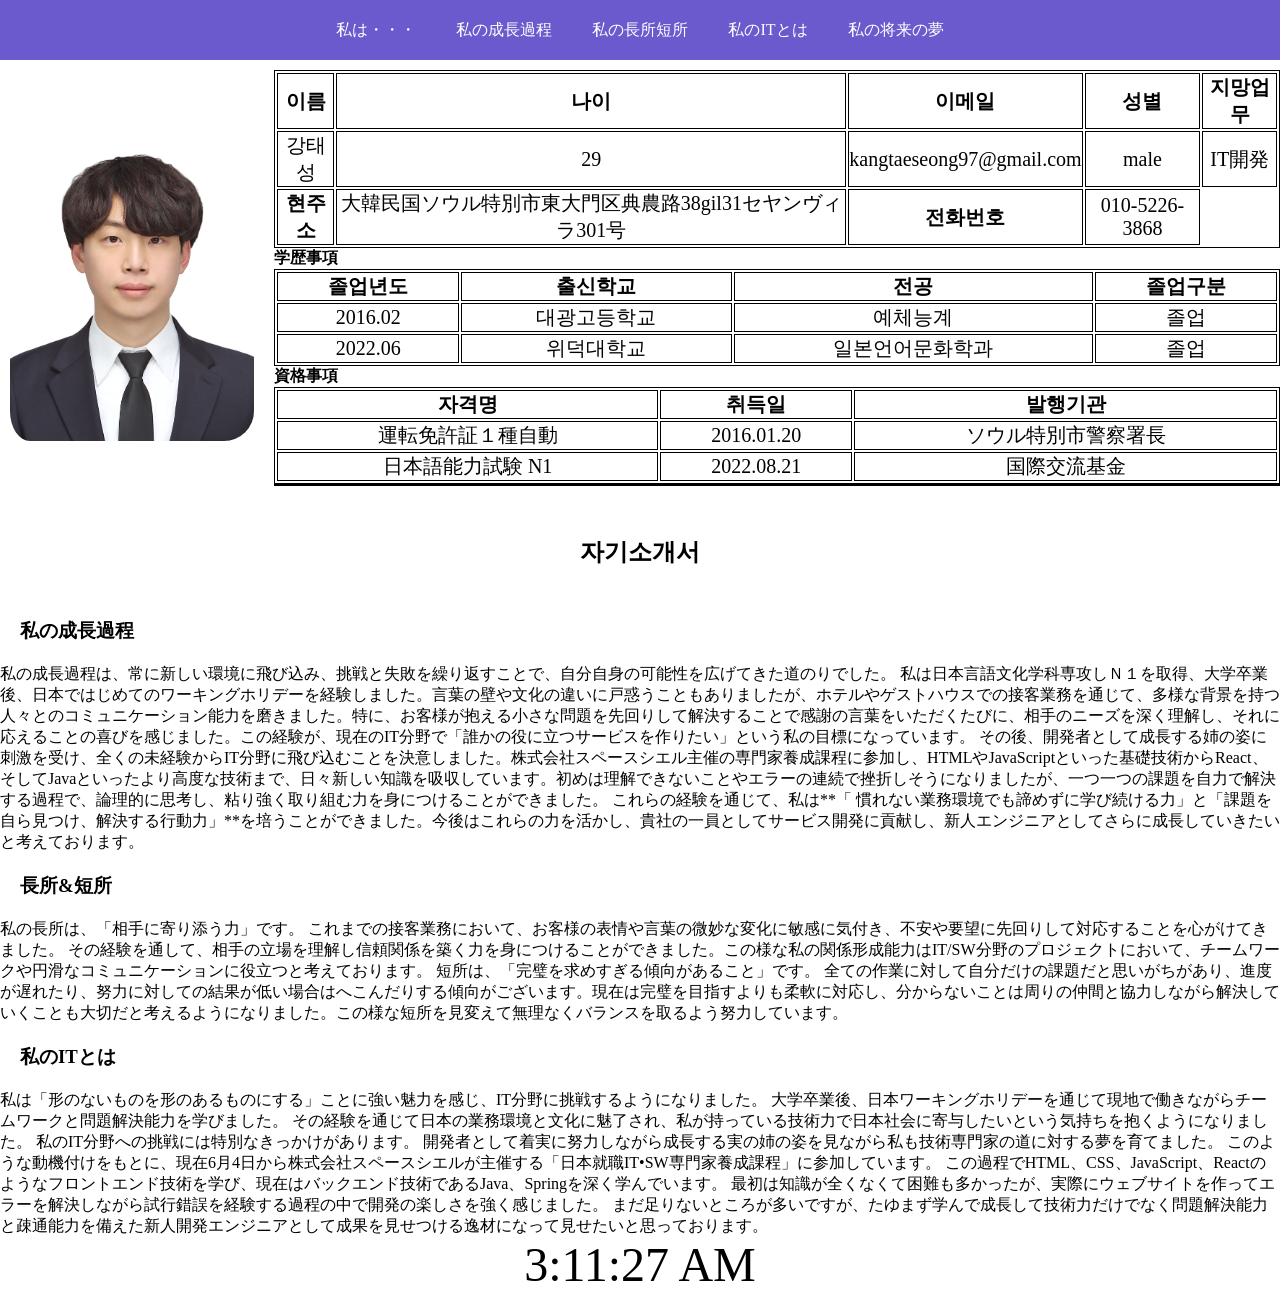
<file: index.html>
<!DOCTYPE html>
<html lang="en">
<head>
    <meta charset="UTF-8">
    <meta name="viewport" content="width=device-width, initial-scale=1.0">
    <title>My Proflie</title>
    <link rel="stylesheet" href="CSS/myprofile.css">
</head>
<body>
    <!-- 나의 이력서 -->
     <div id="container">
     <header>
        <nav>
            <ul id="list-nav">
                <li><a href="#myname">私は・・・</a>
                <li><a href="#myhistory">私の成長過程</a>
                <li><a href="#mypoint">私の長所短所</a>
                <li><a href="#myappeal">私のITとは</a>
                <li><a href="#mydream">私の将来の夢</a>
                </li>
            </ul>
            </nav>
            </header>
            <div id="main-display">
                <img src="images/kang.jpg" alt="나의 얼굴">
                <div id="main-profile">

               
                
                <div id="myname">
                    <table>
                        <thead>
                            <th>이름</th>
                            <th>나이</th>
                            <th>이메일</th>
                            <th>성별</th>
                            <th>지망업무</th>
                        </thead>
                        <tbody>
                            <td>강태성</td>
                            <td>29</td>
                            <td>kangtaeseong97@gmail.com</td>
                            <td>male</td>
                            <td>IT開発</td>
                            
                        </tbody>
                       <tr>
                            <th>현주소</th>
                            <td>
                                大韓民国ソウル特別市東大門区典農路38gil31セヤンヴィラ301号
                            </td>
                            <th>전화번호</th>
                            <td>010-5226-3868</td>
                       </tr>
                    </table>
                    <div>
                        <h4>学歴事項</h4>
                        <table id="profile_school">
                            <thead>
                                <th>졸업년도</th>
                                <th>출신학교</th>
                                <th>전공</th>
                                <th>졸업구분</th>
                            </thead>
                            <tbody>
                                <td>2016.02</td>
                                <td>대광고등학교</td>
                                <td>예체능계</td>
                                <td>졸업</td>
                            </tbody>
                            <tfoot>
                                <td>2022.06</td>
                                <td>위덕대학교</td>
                                <td>일본언어문화학과</td>
                                <td>졸업</td>
                            </tfoot>
                        </table>
                        <h4>資格事項</h4>
                        <table>
                            <thead>
                                <th>자격명</th>
                                <th>취득일</th>
                                <th>발행기관</th>
                            </thead>
                            <tbody>
                                <td>運転免許証１種自動</td>
                                <td>2016.01.20</td>
                                <td>ソウル特別市警察署長</td>
                            </tbody>
                            <tfoot>
                                <td>日本語能力試験 N1</td>
                                <td>2022.08.21</td>
                                <td>国際交流基金</td>
                            </tfoot>
                        </table>
                        <table>

                        </table>
                    </div>
                </div>
                </div>
            </div>
      <div id="">
<h2>자기소개서</h2>
<h3>私の成長過程</h3>
<p>私の成長過程は、常に新しい環境に飛び込み、挑戦と失敗を繰り返すことで、自分自身の可能性を広げてきた道のりでした。

私は日本言語文化学科専攻しＮ１を取得、大学卒業後、日本ではじめてのワーキングホリデーを経験しました。言葉の壁や文化の違いに戸惑うこともありましたが、ホテルやゲストハウスでの接客業務を通じて、多様な背景を持つ人々とのコミュニケーション能力を磨きました。特に、お客様が抱える小さな問題を先回りして解決することで感謝の言葉をいただくたびに、相手のニーズを深く理解し、それに応えることの喜びを感じました。この経験が、現在のIT分野で「誰かの役に立つサービスを作りたい」という私の目標になっています。

その後、開発者として成長する姉の姿に刺激を受け、全くの未経験からIT分野に飛び込むことを決意しました。株式会社スペースシエル主催の専門家養成課程に参加し、HTMLやJavaScriptといった基礎技術からReact、そしてJavaといったより高度な技術まで、日々新しい知識を吸収しています。初めは理解できないことやエラーの連続で挫折しそうになりましたが、一つ一つの課題を自力で解決する過程で、論理的に思考し、粘り強く取り組む力を身につけることができました。

これらの経験を通じて、私は**「 慣れない業務環境でも諦めずに学び続ける力」と「課題を自ら見つけ、解決する行動力」**を培うことができました。今後はこれらの力を活かし、貴社の一員としてサービス開発に貢献し、新人エンジニアとしてさらに成長していきたいと考えております。
</p>
      </div>
      <div id="myhistory">
        <h3>長所&短所</h3>
        <p>私の長所は、「相手に寄り添う力」です。
これまでの接客業務において、お客様の表情や言葉の微妙な変化に敏感に気付き、不安や要望に先回りして対応することを心がけてきました。
その経験を通して、相手の立場を理解し信頼関係を築く力を身につけることができました。この様な私の関係形成能力はIT/SW分野のプロジェクトにおいて、チームワークや円滑なコミュニケーションに役立つと考えております。

短所は、「完璧を求めすぎる傾向があること」です。
全ての作業に対して自分だけの課題だと思いがちがあり、進度が遅れたり、努力に対しての結果が低い場合はへこんだりする傾向がございます。現在は完璧を目指すよりも柔軟に対応し、分からないことは周りの仲間と協力しながら解決していくことも大切だと考えるようになりました。この様な短所を見変えて無理なくバランスを取るよう努力しています。
</p>
      </div>
     <div>
        <h3>私のITとは</h3>
        <p>私は「形のないものを形のあるものにする」ことに強い魅力を感じ、IT分野に挑戦するようになりました。

大学卒業後、日本ワーキングホリデーを通じて現地で働きながらチームワークと問題解決能力を学びました。 その経験を通じて日本の業務環境と文化に魅了され、私が持っている技術力で日本社会に寄与したいという気持ちを抱くようになりました。

私のIT分野への挑戦には特別なきっかけがあります。 開発者として着実に努力しながら成長する実の姉の姿を見ながら私も技術専門家の道に対する夢を育てました。 このような動機付けをもとに、現在6月4日から株式会社スペースシエルが主催する「日本就職IT•SW専門家養成課程」に参加しています。 この過程でHTML、CSS、JavaScript、Reactのようなフロントエンド技術を学び、現在はバックエンド技術であるJava、Springを深く学んでいます。

最初は知識が全くなくて困難も多かったが、実際にウェブサイトを作ってエラーを解決しながら試行錯誤を経験する過程の中で開発の楽しさを強く感じました。

まだ足りないところが多いですが、たゆまず学んで成長して技術力だけでなく問題解決能力と疎通能力を備えた新人開発エンジニアとして成果を見せつける逸材になって見せたいと思っております。
</p>
     </div>
     <div id="time">
        <p id="display"></p>
        <script src="js/timer.js"></script>
     </div>
     </div>
</body>
</html>
</file>
<file: CSS/myprofile.css>
*{
    margin: 0;
    padding: 0;
    
}
#container{
    width: 100%;
}
/* header스타일 */
header{
    height: 20px;
}
header nav{
    height: 60px;
    background-color:slateblue;
}
nav #list-nav{
    text-align: center;
}
nav #list-nav li{
    display: inline-block;
    line-height: 60px; /*수직 가운데*/
    padding: 0 20px;
}
nav #list-nav li a{
    color: #fff;
    text-decoration: none;
}
#main-display{
      display: flex;     
  align-items: center; 
  gap: 20px;      
  margin-top: 50px;     
}
#main-display img{
width: 250px;
height: 325px;
padding-left: 10px;
border-radius: 30px;
}
section{
    height: 320px;
    padding: 10px 2%; /*좌우 안쪽여백 브라우저 크기*/
}
#main-display h1{
    color: black;
    margin-left: 10px;
}
#main-profile{

}
#myprofile-{
    margin-left: 10px;
}
section ul li{
    color: black;
}
table{
    border: 1px solid black;
    text-align: center;
    font-size: 20px;
    width: 100%;
}
table thead th{
     border: 1px solid black;
}
table tbody td{
     border: 1px solid black;
}
table tr th{
    border: 1px solid black;
}
table tfoot td{
     border: 1px solid black;
}
#profile_school{
    width: 100%;
}
#birth{
    font-size: 20px;
}
#appeal{
    font-size: 20px;
}
h2{
    margin: 50px ;
    text-align: center;
}
h3{
    margin: 20px;
}
@media (max-width: 768px) {
  body {
    font-size: 14px;
    margin: 10px;
  }
  #list-nav {
    flex-direction: column; /* 메뉴를 세로로 */
    gap: 10px;
  }
  img {
    width: 150px;
  }
  table {
    font-size: 13px;
  }
}
#time{
  text-align: center;
  font-size: 3em;
}

/* 스마트폰 (480px 이하) */
@media (max-width: 480px) {
  body {
    font-size: 12px;
    margin: 5px;
  }
  nav ul {
    flex-direction: column;
    align-items: flex-start;
  }
  #main-display {
    flex-direction: column;
    align-items: center;
  }
  img {
    width: 120px;
  }
  table {
    font-size: 12px;
    display: block; /* 너무 좁을 때는 block으로 바꿔 스크롤 가능 */
    overflow-x: auto;
    white-space: nowrap;
  }
}
</file>
